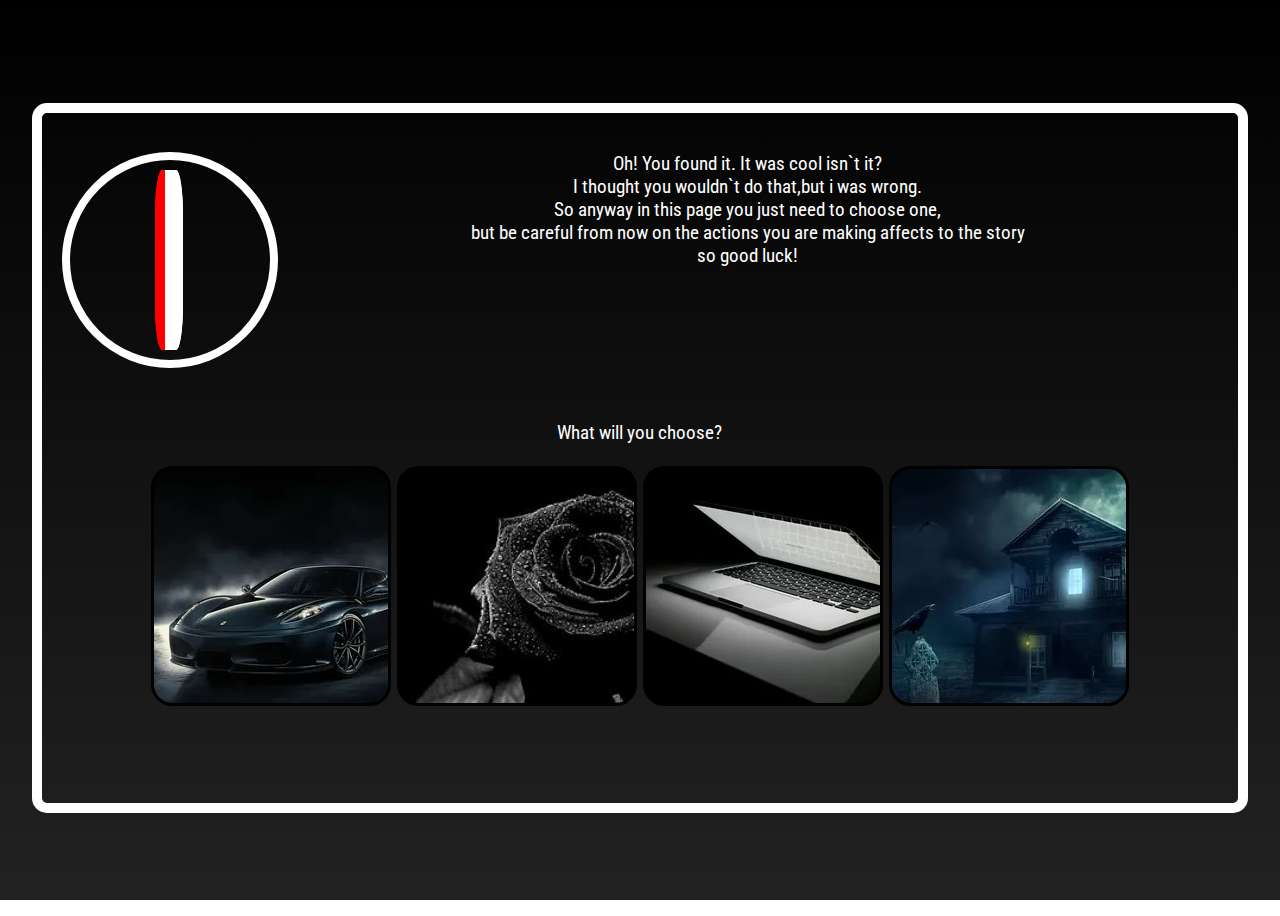
<file: page2.html>
<!DOCTYPE html>
<html>
  <head>
    
    <link rel="preconnect" href="https://fonts.googleapis.com">
<link rel="preconnect" href="https://fonts.gstatic.com" crossorigin>
<link href="https://fonts.googleapis.com/css2?family=Roboto+Condensed:wght@700&display=swap" rel="stylesheet">
    <link rel="stylesheet" href="page2.css">
    <title>Quest1</title>
  </head>
  <body>
    <div class="container">
      <div class="top">
        <div class="cloack">
          <div class="wing1"></div>
          <div class="wing2"></div>
        </div>
      <div class="cnttoy">
        <p class="y">Oh! You found it. It was cool isn`t it? <br>I thought you wouldn`t do that,but i was wrong.<br>
          So anyway in this page you just need to choose one,<br>but be careful from now on the actions you are making affects to the story<br>
          so good luck! 
        </p>
      </div>
      </div>
      <div class="bottom">
        <p class="y">What will you choose?</p>
        <div class="cont">
          <button onclick="location.href='https://infonoy.github.io/beta-test/'"   class="b1"></button>
          <button onclick="location.href='magicuzb.html'"      class="b2"></button>
          <button onclick="location.href='page3nope2uzb.html'" class="b3"></button>
          <button onclick="location.href='page3hauntuzb.html'" class="b4"></button>
        </div>
      </div>
    </div>
  </body>
</html>
</file>
<file: page2.css>
body{
  background: linear-gradient(360deg, #222222, black);
  color: white;
  background-position: center;
  background-repeat: no-repeat;
  background-attachment: fixed;
  background-size: cover;
  display: flex;
  justify-content: center;
  align-items: center;
  height: 100vh;
}
button {
  width: 240px;
  height: 240px;
  margin: 3px;
  border: solid;
  border-radius: 9%;
}
button:hover{
  opacity: 70%;
  transition: all 0.3s;
}
button:active{
  opacity: 50%;
  transition: all 0.3s;
}
.b1{
  background:url(car.jpg);
}
.b2{
  background:url(flower.jpeg);
  background-size: cover;
}
.b3{
  background:url(laptop.jpg);
}
.b4{
  background:url(haunted.jpg);
}
.y{
  font-size: 19px;
  justify-content: center;
  align-items: center;
  display: flex;
  font-family:"Roboto Condensed", sans-serif;
}
.y1{
  color: rgb(126, 0, 0);
  justify-content: center;
  align-items: center;
  display: flex;
  font-family:"Roboto Condensed", sans-serif;
  font-size: 25px;
}
.top{
  display: block;
  height: 250px;
}
.container{
  margin: 10px;
  width: 91.5%;
  height: 650px;
  border: 10px solid white;
  border-radius: 15px;
  padding: 20px;
}
.cloack{
  float: left;
  border-radius: 50%;
  height: 200px;
  width: 200px;
  border: 8px solid white;
}

.wing1{  
  margin-top: 10px;
  margin-left: 85px;
  align-items: center;
  justify-content: center;
  display: flex;
  position: absolute;
  border-radius: 25%;
  background: white;
  height: 180px;
  width: 18px;
  border-left: 10px solid red;
  animation: animate 9s linear infinite;
}
.wing2{
  margin-top: 10px;
  margin-left: 85px;
  position: absolute;
  border-radius: 25%;
  background: white;
  height: 180px;
  width: 18px;
  border-left: 10px solid red;
  animation: animates 8s linear infinite;
}
@keyframes animate{
  0%{
    transform: rotate(120deg);
  }
  100%{
    transform: rotate(3000deg);
  }
} 
@keyframes animates{
  0%{
    transform: rotate(120deg);
  }
  100%{
    transform: rotate(300deg);
  }
}
.cont{
  display: flex;
  justify-content: center;
  align-items: center;
}
.cnttoy{
  text-align: center;
}
</file>
